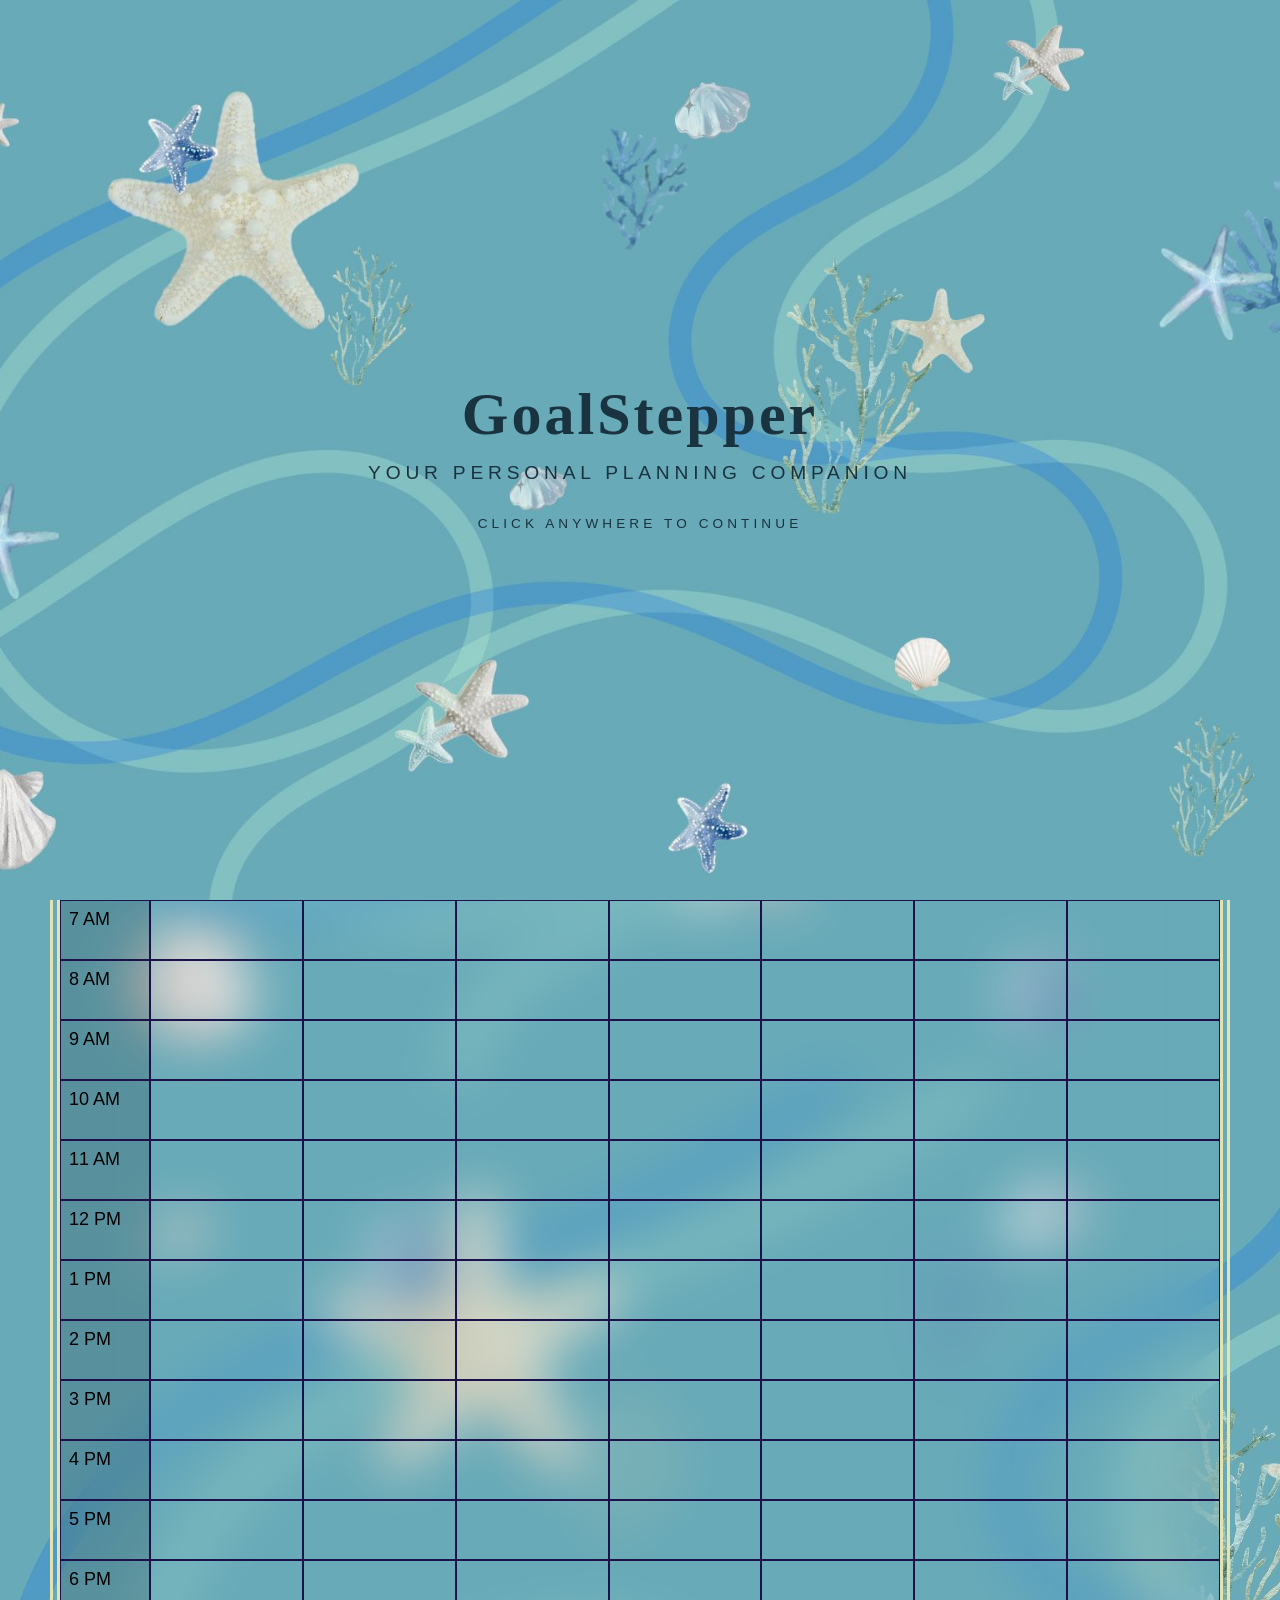
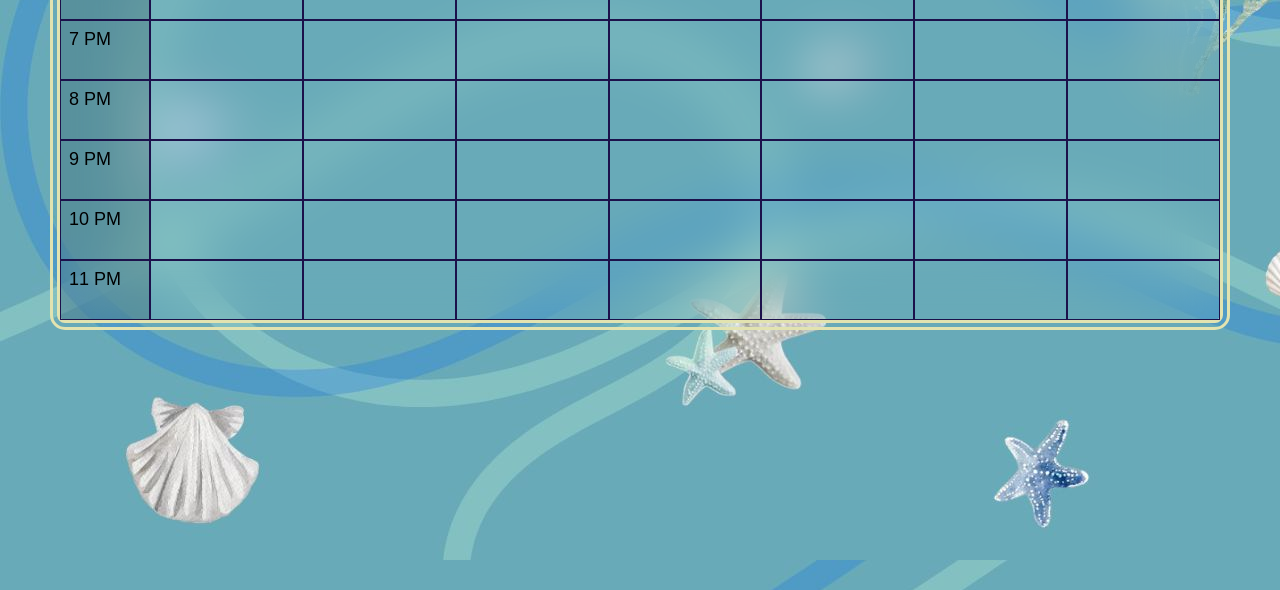
<file: index.html>
<!DOCTYPE html>
<html lang="en">
<head>
  <meta charset="UTF-8" />
  <meta name="viewport" content="width=device-width, initial-scale=1.0" />
  <title>Calendar Dashboard</title>
  <link rel="stylesheet" href="styles.css" />
</head>
<body>

  <!-- ================= Intro Overlay start ==================== -->
  <div id="intro-overlay">
    <div class="intro-content">
      <h1 class="intro-title" style="font-size: 60px;">GoalStepper</h1>
      <p class="intro-subtitle">Your personal planning companion</p>
      <p class="intro-click-hint">Click anywhere to continue</p>
    </div>
  </div>
  <!-- ================= Intro Overlay end ==================== -->



  <div id="navbar">
    <h1>GoalStepper</h1>
  </div>

  <div id="header"></div>

  <div id="calendar-section">
    <!-- Display Area -->
    <div id="eventDisplayArea">
      <div id="eventInfo">
        <p id="eventInfoText">No events yet. Create one!</p>
      </div>
    </div>

    <!-- Buttons -->
    <div class="calendarBtn">
      <button id="openCreateEvent">Create Event</button>
      <button id="openLastMinuteEvent">Add a last minute event</button>
    </div>

    <!-- Week Navigation -->
    <div class="weekNav">
      <button id="prevWeek">Previous Week</button>
      <button id="nextWeek">Next Week</button>
    </div>

    <!-- Calendar Grid -->
    <div id="calendar-wrap">
      <div id="calendar-grid"></div>
    </div>
  </div>

  <div id="footer-actions"></div>

  <!-- Create Event Modal -->
  <div id="createEvent" class="modal-container">
    <div class="modal">
      <div class="form-header">
        <h2>Create Event</h2>
        <button id="closeCreateEvent" class="form-btn" type="button">Close</button>
      </div>

      <form id="eventForm">
        <div class="form-group">
          <label for="eventTitle">Event Title</label>
          <input
            type="text"
            id="eventTitle"
            name="title"
            placeholder="Birthday / Wedding ...."
            required
          />
        </div>

        <div class="form-group">
          <label for="eventDate">Date</label>
          <input type="date" id="eventDate" name="date" />
        </div>

        <div class="time-row">
          <div class="form-group">
            <label for="startTime">Start Time</label>
            <input type="time" id="startTime" name="startTime" />
          </div>

          <div class="form-group">
            <label for="endTime">End Time</label>
            <input type="time" id="endTime" name="endTime" />
          </div>
        </div>

        <div class="form-group">
          <label for="eventDescription">Description</label>
          <textarea
            id="eventDescription"
            name="description"
            placeholder="Your text here...."
            rows="3"
          ></textarea>
        </div>

        <div class="modal-actions">
          <button type="button" id="cancelEventBtn" class="form-btn">Cancel</button>
          <button type="submit" id="saveEventBtn" class="form-btn">Create Event</button>
        </div>
      </form>
    </div>
  </div>

  <!-- Last Minute Event Modal -->
  <div id="lastMinute" class="modal-container">
    <div class="modal">
      <div class="form-header">
        <h2>Add a Last Minute Event</h2>
        <button id="closeLastMinuteEvent" class="form-btn" type="button">Close</button>
      </div>

      <form id="lastMinuteForm">
        <div class="form-group">
          <label for="lastMinuteTitle">Event Title</label>
          <input
            type="text"
            id="lastMinuteTitle"
            name="title"
            placeholder="Birthday / Wedding ...."
            required
          />
        </div>

        <div class="form-group">
          <label for="lastMinuteDate">Date</label>
          <input type="date" id="lastMinuteDate" name="date" />
        </div>

        <div class="form-group">
          <label for="lastMinuteDuration">Duration</label>
          <select id="lastMinuteDuration" name="duration">
            <option value="1">1 min</option>
            <option value="5">5 mins</option>
            <option value="10">10 mins</option>
            <option value="15">15 mins</option>
            <option value="20">20 mins</option>
            <option value="25">25 mins</option>
            <option value="30">30 mins</option>
            <option value="35">35 mins</option>
            <option value="40">40 mins</option>
            <option value="45">45 mins</option>
            <option value="50">50 mins</option>
            <option value="55">55 mins</option>
            <option value="60">60 mins</option>
          </select>
        </div>

        <div class="form-group">
          <label for="lastMinuteTimeOfDay">Time of Day</label>
          <select id="lastMinuteTimeOfDay">
            <option value="morning">Morning (6 AM – 12 PM)</option>
            <option value="afternoon">Afternoon (12 PM – 6 PM)</option>
            <option value="evening">Evening (6 PM – 12 AM)</option>
          </select>
        </div>

        <div class="form-group">
          <label for="lastMinuteSlotHour">Available Slot</label>
          <select id="lastMinuteSlotHour">
            <option value="">Select an available slot</option>
          </select>
        </div>

        <div class="form-group">
          <label for="lastMinuteDescription">Description</label>
          <textarea
            id="lastMinuteDescription"
            name="description"
            placeholder="Your text here...."
            rows="3"
          ></textarea>
        </div>

        <div class="modal-actions">
          <button type="button" id="cancelLastMinuteBtn" class="form-btn">Cancel</button>
          <button type="submit" id="saveLastMinuteBtn" class="form-btn">Create Event</button>
        </div>
      </form>
    </div>
  </div>

  <script src="app.js"></script>
  <!-- for intro overlay-->
  <script>
  const overlay = document.getElementById('intro-overlay');
  if (overlay) {
    overlay.addEventListener('click', () => {
      overlay.classList.add('hidden');
    });
  }
</script>
</body>
</html>
</file>
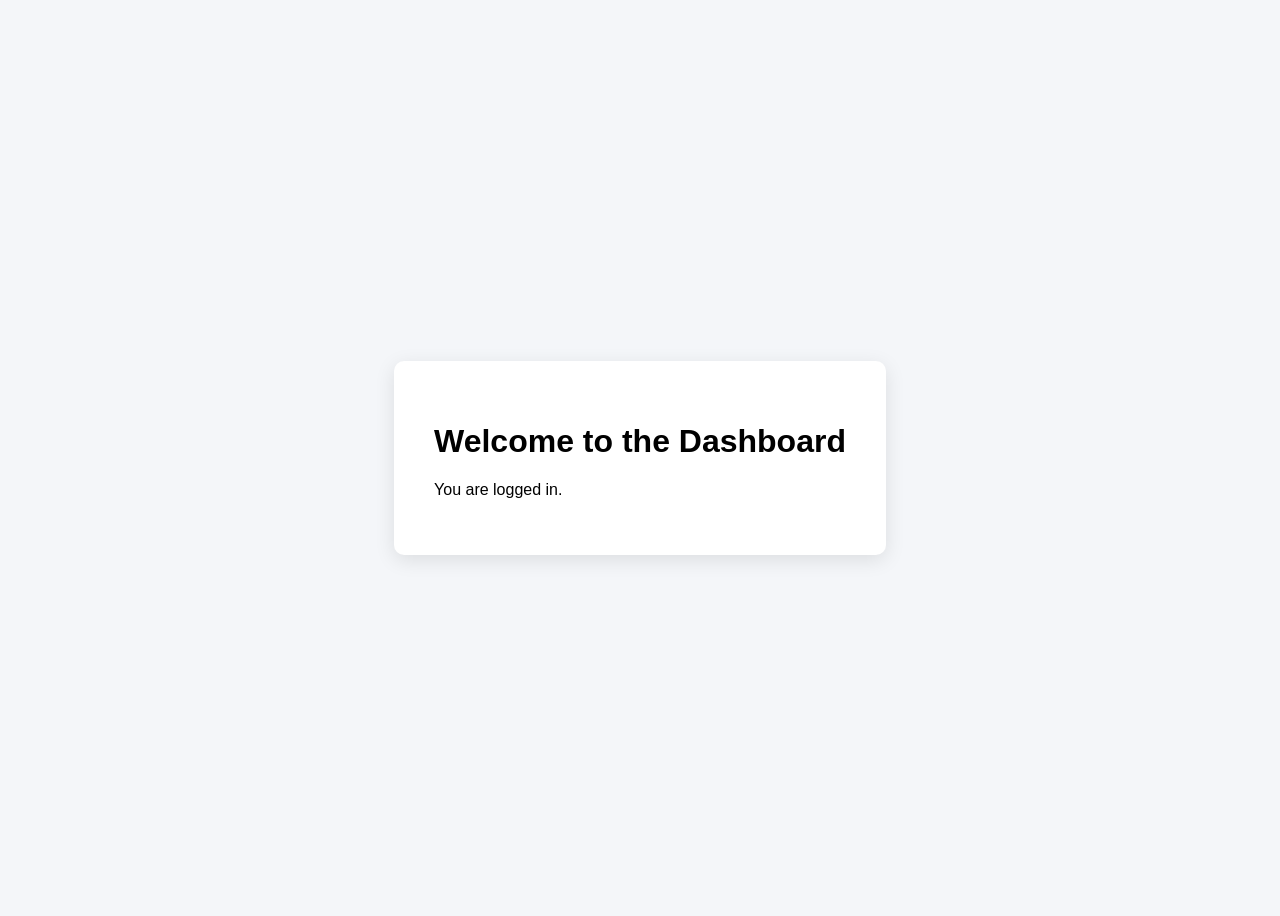
<file: login-test/dashboard.html>
<!DOCTYPE html>
<html>
<head>
<title>Dashboard</title>

<style>

body{
font-family:Arial;
background:#f4f6f9;
display:flex;
justify-content:center;
align-items:center;
height:100vh;
}

.card{
background:white;
padding:40px;
border-radius:10px;
box-shadow:0 5px 20px rgba(0,0,0,0.1);
}

</style>

</head>

<body>

<div class="card">
<h1>Welcome to the Dashboard</h1>
<p>You are logged in.</p>
</div>

</body>
</html>
</file>
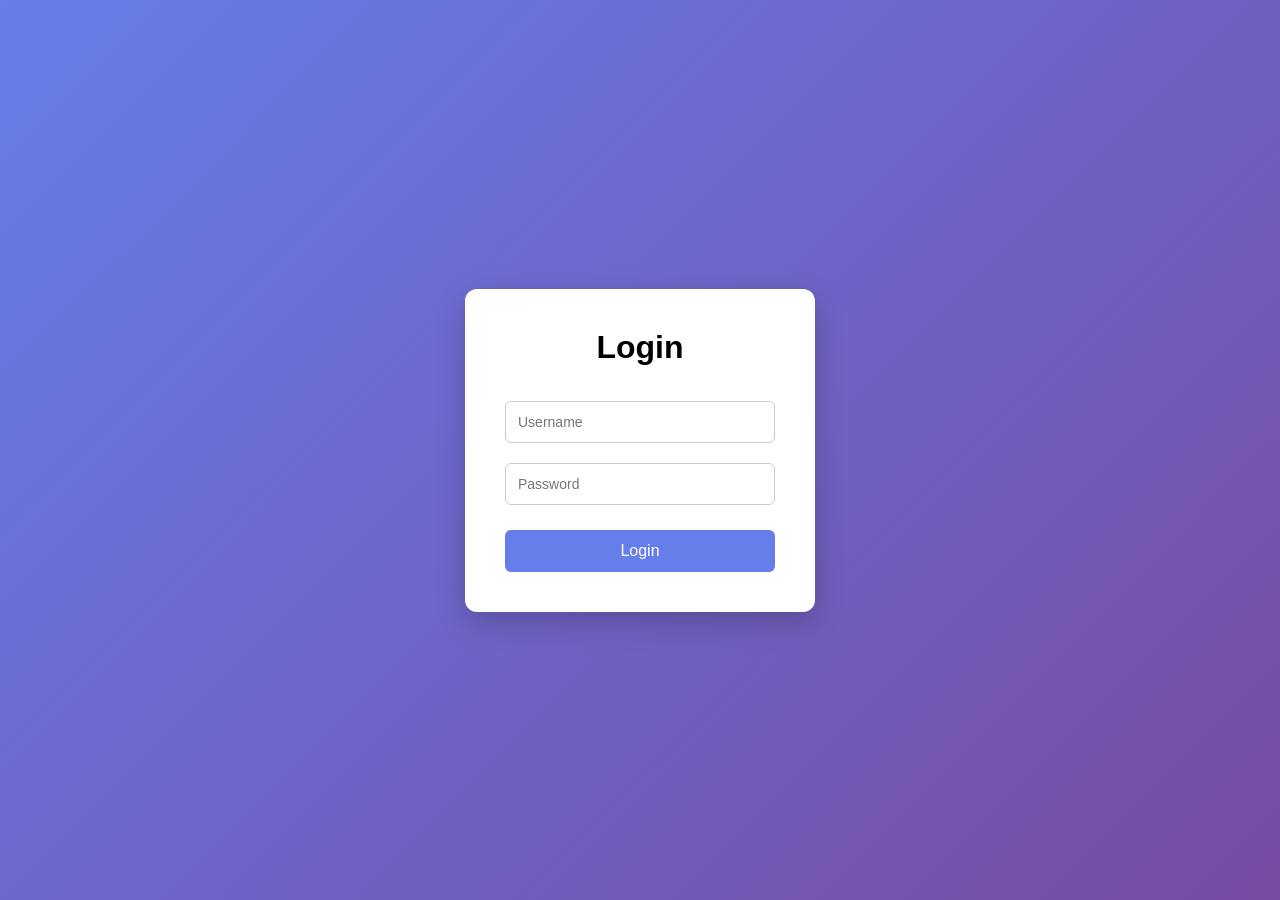
<file: login-test/login-test.html>
<!DOCTYPE html>
<html>
<head>
<title>Login</title>

<style>

*{
margin:0;
padding:0;
box-sizing:border-box;
font-family: Arial, Helvetica, sans-serif;
}

body{
height:100vh;
display:flex;
justify-content:center;
align-items:center;
background: linear-gradient(135deg,#667eea,#764ba2);
}

.login-container{
background:white;
padding:40px;
width:350px;
border-radius:12px;
box-shadow:0 10px 30px rgba(0,0,0,0.2);
text-align:center;
}

.login-container h1{
margin-bottom:25px;
}

input{
width:100%;
padding:12px;
margin:10px 0;
border-radius:6px;
border:1px solid #ccc;
font-size:14px;
}

input:focus{
outline:none;
border-color:#667eea;
}

button{
width:100%;
padding:12px;
margin-top:15px;
border:none;
border-radius:6px;
background:#667eea;
color:white;
font-size:16px;
cursor:pointer;
transition:0.2s;
}

button:hover{
background:#5563d6;
}

.error{
color:red;
margin-top:10px;
display:none;
}

</style>
</head>

<body>

<div class="login-container">

<h1>Login</h1>

<input id="username" placeholder="Username">
<input id="password" type="password" placeholder="Password">

<button onclick="login()">Login</button>

<p id="error" class="error">Invalid username or password</p>

</div>

<script>

function login(){

const username=document.getElementById("username").value;
const password=document.getElementById("password").value;

if(username==="admin" && password==="1234"){
window.location.href="dashboard.html";
}
else{
document.getElementById("error").style.display="block";
}

}

</script>

</body>
</html>
</file>
<file: styles.css>
* { 
    margin: 0; 
    padding: 0; 
    box-sizing: border-box; 
}

body { 
    display: flex; 
    flex-direction: column; 
    min-height: 100vh; 
    font-family: sans-serif; 
    background-image: url("background-goalstepper.jpg");


}

/*============================================================== 
 intro overlay start
============================================================== */
/* Intro Overlay */
#intro-overlay {
    position: fixed;
    inset: 0;
    z-index: 9999;
    display: flex;
    flex-direction: column;
    justify-content: center;
    align-items: center;
    background-image: url("background-goalstepper.jpg");
    background-size: cover;
    background-position: center;
    cursor: pointer;
    transition: opacity 0.8s ease, visibility 0.8s ease;
}

#intro-overlay.hidden {
    opacity: 0;
    visibility: hidden;
    pointer-events: none;
}

.intro-content {
    display: flex;
    flex-direction: column;
    align-items: center;
    gap: 32px;
    text-align: center;
}

.intro-title {
    letter-spacing: 0.05em;
    animation: introFadeDown 1.2s ease both;
}

.intro-subtitle {
    font-family: 'Lucida Sans', Geneva, Verdana, sans-serif;
    font-size: clamp(0.9rem, 2vw, 1.2rem);
    color: #1a3340;
    letter-spacing: 0.25em;
    text-transform: uppercase;
    animation: introFadeDown 1.2s ease 0.3s both;
}

.intro-click-hint {
    font-family: 'Lucida Sans', Geneva, Verdana, sans-serif;
    font-size: 0.85rem;
    color: #1a3340;
    letter-spacing: 0.3em;
    text-transform: uppercase;
    opacity: 0;
    animation: introFadeDown 1s ease 1.2s both, introPulse 2.5s ease 2.4s infinite;
}

@keyframes introFadeDown {
    from { opacity: 0; transform: translateY(-18px); }
    to   { opacity: 1; transform: translateY(0); }
}

@keyframes introPulse {
    0%, 100% { opacity: 0.5; }
    50%      { opacity: 1; }
}

/*============================================================== 
 intro overlay end
============================================================== */



#navbar, .intro-title { 
    color: #1a3340;
    padding-top: 10px;
    height: 60px; 
    text-align: center;
    font-family: "Goudy Old Style", Garamond, "Big Caslon", "Times New Roman", serif;
    font-size: x-large;
}


#calendar-section { 
    flex: 1;
    display: flex; 
    flex-direction: column;
    font-family: Impact, Haettenschweiler, 'Arial Narrow Bold', sans-serif; 
    p{color: #1a3340;}
    font-size: 30px;
    padding-bottom: 10px;
}

#eventDisplayArea{
    margin: 50px auto;
    text-align: center;
}

.calendarBtn {
    display: flex;
    justify-content: space-evenly;
}

.calendarBtn button {
    width: 250px;
    height: 50px;
    border: #66b3c7;
    border-radius: 200px;
    
    background-color: rgb(233, 242, 216);
    box-shadow: 0px 3px 4px rgba(0, 0, 0, 0.2);
    border: 10px double rgb(226, 227, 176);

    
    text-align: center;
    transition: ease-in-out 0.3s;
    cursor: pointer;

    font-size: 16px;
    font-family: 'Lucida Sans', 'Lucida Sans Regular', 'Lucida Grande', 'Lucida Sans Unicode', Geneva, Verdana, sans-serif;
}

.calendarBtn button:hover {
    background-color: rgb(190, 186, 115);
}

.weekNav {
    display: flex;
    justify-content: space-evenly;
    margin-top: 20px;
    margin-bottom: 20px;
}

.weekNav button {
    width: 250px;
    height: 50px;
    border: none;
    border-radius: 50px;
    background-color: rgb(233, 242, 216);
    box-shadow: 0px 3px 4px rgba(0, 0, 0, 0.2);
    border: 10px double rgb(226, 227, 176);

    text-align: center;
    transition: ease-in-out 0.3s;
    cursor: pointer;
    font-size: 16px;
    font-family: 'Lucida Sans', 'Lucida Sans Regular', 'Lucida Grande', 'Lucida Sans Unicode', Geneva, Verdana, sans-serif;
}

.weekNav button:hover {
    background-color: rgb(190, 186, 115);
}

/*============================================================== 
  Modal Styles Start
  ============================================================== */

.modal-container {
    width: 100%;
    height: 100vh;
    display: flex;
    justify-content: center;
    align-items: center;
    position: fixed;
    top: 0;
    left: 0;

    background-color: rgba(4, 1, 25, 0.3);
    opacity: 0;
    pointer-events: none;
    transition: 0.3s ease;
    z-index: 1000;


}

.modal {
    width: 600px;
    max-width: 90%;
    padding: 30px 50px;
    border-radius: 8px;
    background-color: rgb(15, 70, 148);
    box-shadow: 0px 3px 4px rgba(125, 207, 104, 0.2);
}

.form-header {
    display: flex;
    justify-content: space-between;
    align-items: center;
    margin-bottom: 30px;
    font-family: Georgia, 'Times New Roman', Times, serif;
   
}

.form-header h2 {
    margin: 0;
    font-size: 22px;
    font-family: Georgia, 'Times New Roman', Times, serif;
    
}

/* Form styling */
.form-group {
    margin-bottom: 15px;
    font-family: Georgia, 'Times New Roman', Times, serif;
    
}

.form-group label {
    display: block;
    margin-bottom: 5px;
    font-weight: 600;
    color: #5f91a2;
    font-size: 14px;
}

.form-group input, 
.form-group textarea,
.form-group select {
    width: 100%;
    padding: 8px 12px;
    border: 1px solid #040b34;
    border-radius: 4px;
    font-size: 14px;
    box-sizing: border-box;
    font-family: inherit;
}

.form-group input:focus, 
.form-group textarea:focus,
.form-group select:focus {
    outline: none;
    border-color: #2a9d8f;
    box-shadow: 0 0 0 2px rgba(42, 157, 143, 0.2);
}

.form-group textarea {
    resize: vertical;
    min-height: 80px;
}

.time-row {
    display: flex;
    gap: 12px;
}

.time-row .form-group {
    flex: 1;
}

.modal-actions {
    margin-top: 20px;
    display: flex;
    justify-content: space-between;
    gap: 12px;
    font-family: 'Lucida Sans', 'Lucida Sans Regular', 'Lucida Grande', 'Lucida Sans Unicode', Geneva, Verdana, sans-serif;
}

/* Button styles */
.form-btn {
    min-width: 95px;
    padding: 10px 20px;
    cursor: pointer;
    font-size: 14px;
    border: none;
    border-radius: 50px;
    transition: all 0.3s ease;
}

.form-btn:hover {
    color: rgb(133, 143, 50);
    background-color: rgba(224, 243, 181, 0.983);
}

.modal-actions button:hover {
    color: #333;
    background-color: hsl(66, 58%, 75%);
    
}

/*Create event*/
#createEvent.show {
    opacity: 1;
    pointer-events: auto;

}

/* Last minute event */
#lastMinute.show {
    opacity: 1;
    pointer-events: auto;

}

/*============================================================== 
  Modal Styles End
  ============================================================== */

/*============================================================== 
  Calendar Grid Styles Start
  ============================================================== */
#calendar-wrap {
    margin: 50px;
    border: 10px double rgb(226, 227, 176);
    border-radius: 15px;

}

#calendar-grid {
    width: 100%;
    display: flex;
    flex-direction: column;
    overflow: visible;
    backdrop-filter: blur(25px);
}

.calendar-row {
    display: grid;
    grid-template-columns: 90px repeat(7, 1fr);
    position: relative;
}

.calendar-cell {
    border: 1px solid #1c114b;
    min-height: 60px;
    padding: 8px;
    position: relative;
    overflow: visible;
    font-family: 'Segoe UI', Tahoma, Geneva, Verdana, sans-serif;
}

.calendar-header {
    font-family: 'Segoe UI', Tahoma, Geneva, Verdana, sans-serif;
}

.time-header,
.time-label {
    font-size: large;
    background-color: #00000025;

}

.day-header {
    text-align: center;
    background-color: #00000025;
}

.day-cell {
    position: relative;
    overflow: visible;
}

/* Event block inside a calendar cell */
.event-block {
    background-color: hsl(57, 37%, 60%);
    transition: background-color 0.5s;
    color: white;
    border-radius: 4px;
    padding: 4px 6px;
    position: absolute;
    left: 4px;
    right: 4px;
    top: 2px;
    z-index: 5;
    overflow: visible;
    min-height: 58px;
    overflow: auto;
}

.event-block:hover {
    background-color: hsl(57, 37%, 75%);
}

.event-block-title {
    display: block;
    font-weight: 700;
    overflow: visible;
}

.event-block .event-popup-title,
.event-block .event-popup-detail {
    white-space: normal;
}

.event-block-time {
    display: block;
    font-size: 10px;
    opacity: 0.85;
}

.event-popup {
    margin-top: 8px;
    color: inherit;
}

.event-popup-title,
.event-popup-detail {
    color: inherit;
}

.event-popup-actions {
    display: flex;
    justify-content: space-between;
    gap: 8px;
    margin-top: 8px;
}

/* Last minute event styling (legacy) */
.last-minute-event {
    margin: 4px 0;
    padding: 6px 8px;
    background-color: #b0dbb2;
    border-radius: 8px;
    font-size: 12px;
    line-height: 1.3;
    cursor: pointer;
    box-shadow: 0 2px 4px rgba(0, 0, 0, 0.15);
    transition: 0.2s ease-in-out;
}

.last-minute-event:hover {
    background-color: #9bd19e;
    transform: scale(1.02);
}

.last-minute-event strong {
    display: block;
    margin-bottom: 2px;
    font-size: 13px;
}

/*============================================================== 
  Calendar Grid Styles End
  ============================================================== */

/* Footer */
#footer-actions { 
    height: 200px; 
}
</file>
